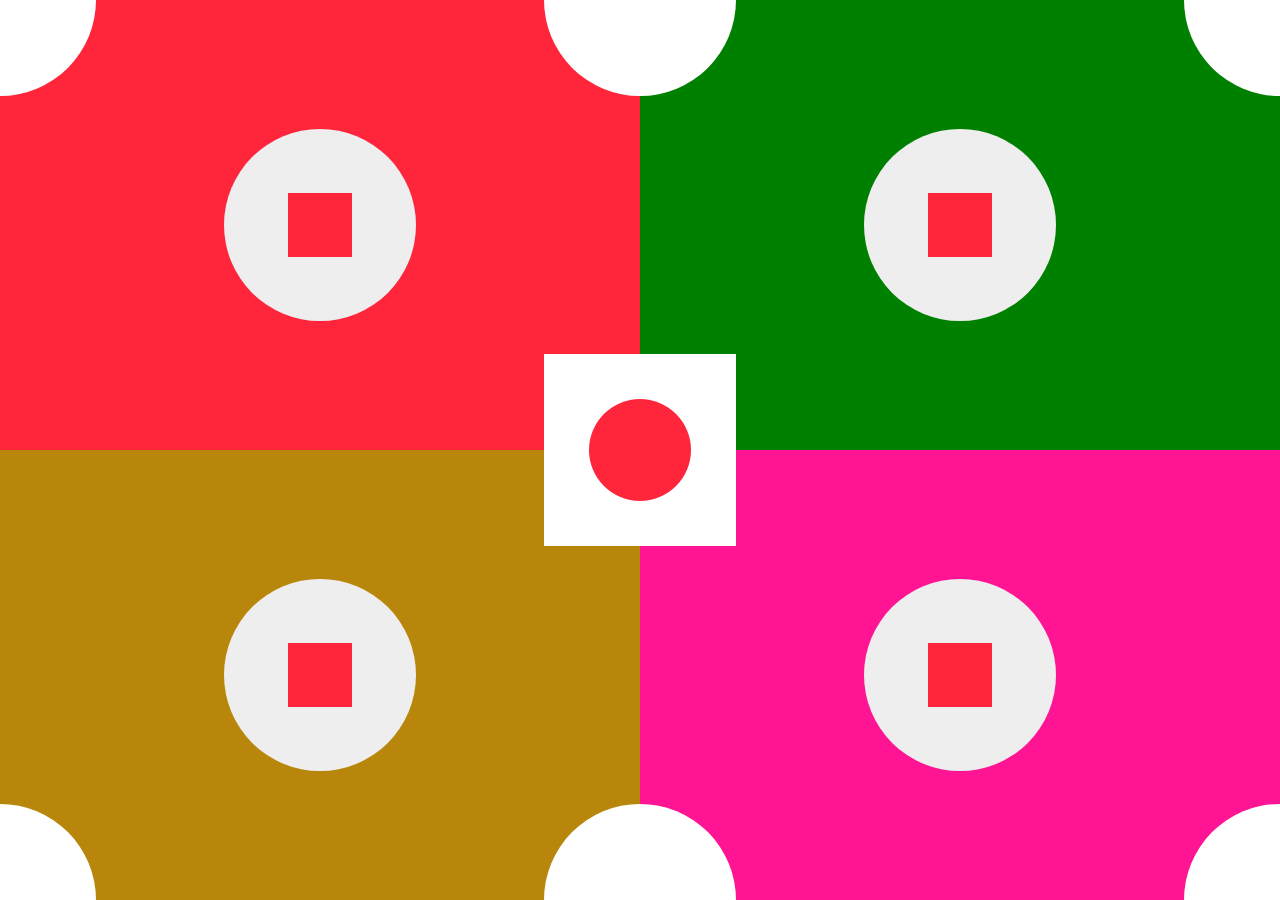
<file: case_01/index.html>
<!DOCTYPE html>
<html lang="en">
<head>
    <meta charset="UTF-8">
    <title>Title</title>

    <link rel="stylesheet" href="../assets/css/normalize.css">

    <style>
        section{
            width: 100vw;
            height: 100vh;
            position: absolute;
        }
        div{
            width: 50vw;
            height: 50vh;
            position: relative;
        }
        .d1{
            background-color: #ff253a;
        }
        section>.d1>div{
            width: 15vw;
            height: 15vw;
            border-radius: 100%;
            background: #eeeeee;
            position: absolute;
            top: 0;
            bottom: 0;
            right: 0;
            left: 0;
            margin: auto;
        }
        section>.d1>div>div{
            width: 5vw;
            height: 5vw;
            background: #ff253a;
            position: absolute;
            top: 0;
            bottom: 0;
            right: 0;
            left: 0;
            margin: auto;
        }

        .d2{
            background-color: green;
            position: absolute;
            right: 0;
            top: 0;
        }
        section>.d2>div{
            width: 15vw;
            height: 15vw;
            border-radius: 100%;
            background: #eeeeee;
            position: absolute;
            top: 0;
            bottom: 0;
            right: 0;
            left: 0;
            margin: auto;
        }
        section>.d2>div>div{
            width: 5vw;
            height: 5vw;
            background: #ff253a;
            position: absolute;
            top: 0;
            bottom: 0;
            right: 0;
            left: 0;
            margin: auto;
        }

        .d3{
            background-color: darkgoldenrod;
            position: absolute;
            bottom: 0;
        }
        section>.d3>div{
            width: 15vw;
            height: 15vw;
            border-radius: 100%;
            background: #eeeeee;
            position: absolute;
            top: 0;
            bottom: 0;
            right: 0;
            left: 0;
            margin: auto;
        }
        section>.d3>div>div{
            width: 5vw;
            height: 5vw;
            background: #ff253a;
            position: absolute;
            top: 0;
            bottom: 0;
            right: 0;
            left: 0;
            margin: auto;
        }

        .d4{
            background-color: deeppink;
            position: absolute;
            right: 0;
            bottom: 0;
        }
        section>.d4>div{
            width: 15vw;
            height: 15vw;
            border-radius: 100%;
            background: #eeeeee;
            position: absolute;
            top: 0;
            bottom: 0;
            right: 0;
            left: 0;
            margin: auto;
        }
        section>.d4>div>div{
            width: 5vw;
            height: 5vw;
            background: #ff253a;
            position: absolute;
            top: 0;
            bottom: 0;
            right: 0;
            left: 0;
            margin: auto;
        }

        /*section>div:nth-child(6){*/
        /*    width: 100px;*/
        /*    height: 100px;*/
        /*    border-radius: 100%;*/
        /*    background-color: blue;*/
        /*}*/

        .corner{
            width: 15vw;
            height: 15vw;
            background-color: white;
            position: absolute;
        }
        #corner1{
            border-radius: 100%;
            position: absolute;
            top: -7.5vw;
            left: -7.5vw;
        }
        #corner2{
            height: 7.5vw;
            width: 7.5vw;
            border-radius: 0 0 0 7.5vw;
            position: absolute;
            top: 0;
            right: 0;
        }
        #corner3{
            height: 7.5vw;
            border-radius: 0 7.5vw 0 0;
            position: absolute;
            bottom:  0;
            left: -7.5vw;
        }
        #corner4{
            position: absolute;
            height: 7.5vw;
            width: 7.5vw;
            border-radius: 7.5vw 0 0 0;
            bottom: 0;
            right: 0;
        }
        #corner5{
            height: 7.5vw;
            border-radius: 7.5vw 7.5vw 0 0;
            position: absolute;
            left: calc(50% - 15vw/2);
            bottom: 0;
        }
        #corner6{
            height: 7.5vw;
            border-radius: 0 0 7.5vw 7.5vw;
            position: absolute;
            left: calc(50% - 15vw/2);
            top: 0;
        }
        #middle{
            width: 15vw;
            height: 15vw;
            background-color: white;
            position: absolute;
            top: 0;
            bottom: 0;
            right: 0;
            left: 0;
            margin: auto;
        }
        #middle>div{
            width: 8vw;
            height: 8vw;
            position: absolute;
            background-color: #ff253a;
            border-radius: 100%;
            top: 0;
            bottom: 0;
            right: 0;
            left: 0;
            margin: auto;
        }

    </style>

</head>
<body>
<section>
    <div class="d1">
        <div>
            <div></div>
        </div>
    </div>

    <div class="d2">
        <div>
            <div></div>
        </div>
    </div>

    <div class="d3">
        <div>
            <div></div>
        </div>
    </div>

    <div class="d4">
        <div>
            <div></div>
        </div>
    </div>

    <div id="corner1" class="corner"></div>
    <div id="corner2" class="corner"></div>
    <div id="corner3" class="corner"></div>
    <div id="corner4" class="corner"></div>
    <div id="corner5" class="corner"></div>
    <div id="corner6" class="corner"></div>
    <div id="middle" >
        <div id="middleRound" ></div>
    </div>

</section>
</body>
</html>
</file>
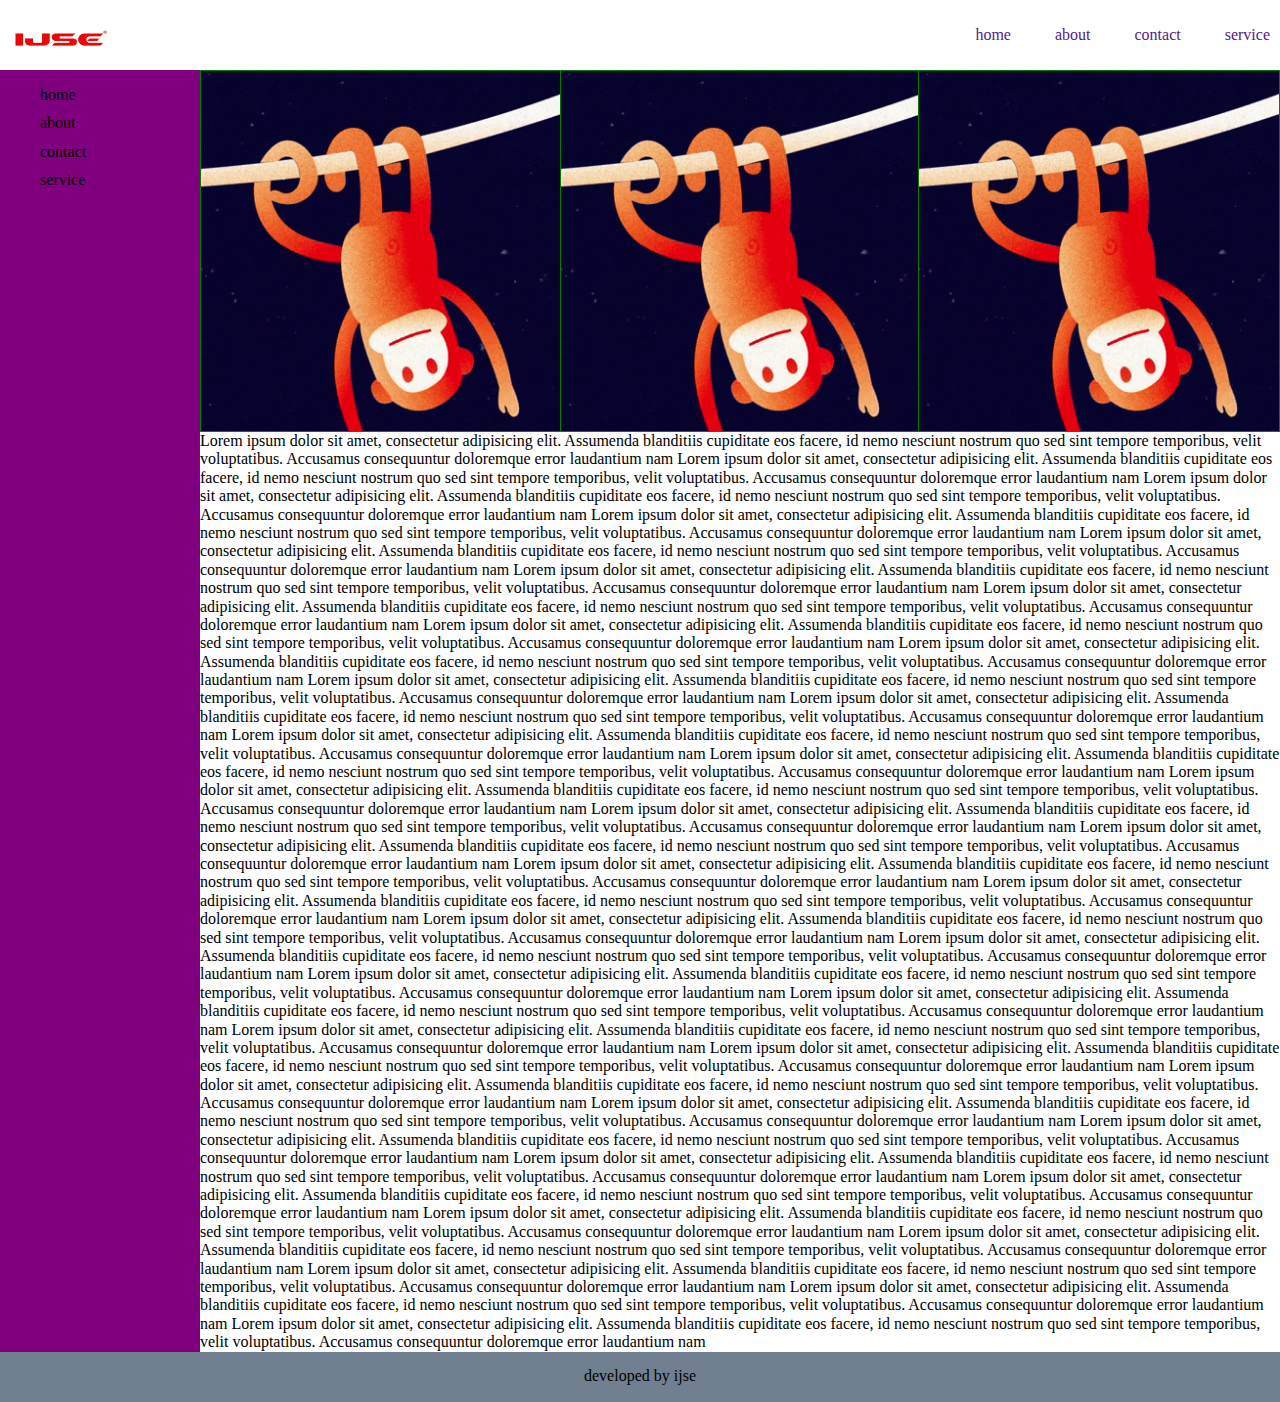
<file: case_02/index.html>
<!DOCTYPE html>
<html lang="en">
<head>
    <meta charset="UTF-8">
    <title>Title</title>

    <link rel="stylesheet" href="../assets/css/normalize.css">
    <link rel="stylesheet" href="style.css">
</head>
<body>
<header>
    <img src="../assets/images/ijse_logo_720.png" alt="" width="100px">
    <nav>
        <dl>
            <dd><a style="text-decoration: none" href="">home</a></dd>
            <dd><a style="text-decoration: none" href="">about</a></dd>
            <dd><a style="text-decoration: none" href="">contact</a></dd>
            <dd><a style="text-decoration: none" href="">service</a></dd>
        </dl>
    </nav>
</header>
<main>
    <aside>
        <nav>
            <dl>
                <dd>home</dd>
                <dd>about</dd>
                <dd>contact</dd>
                <dd>service</dd>
            </dl>
        </nav>
    </aside>
    <section>
        <div>
            <div></div>
            <div></div>
            <div></div>
        </div>
        <p>
            Lorem ipsum dolor sit amet, consectetur adipisicing elit. Assumenda blanditiis cupiditate eos facere, id nemo nesciunt nostrum quo sed sint tempore temporibus, velit voluptatibus. Accusamus consequuntur doloremque error laudantium nam
            Lorem ipsum dolor sit amet, consectetur adipisicing elit. Assumenda blanditiis cupiditate eos facere, id nemo nesciunt nostrum quo sed sint tempore temporibus, velit voluptatibus. Accusamus consequuntur doloremque error laudantium nam
            Lorem ipsum dolor sit amet, consectetur adipisicing elit. Assumenda blanditiis cupiditate eos facere, id nemo nesciunt nostrum quo sed sint tempore temporibus, velit voluptatibus. Accusamus consequuntur doloremque error laudantium nam
            Lorem ipsum dolor sit amet, consectetur adipisicing elit. Assumenda blanditiis cupiditate eos facere, id nemo nesciunt nostrum quo sed sint tempore temporibus, velit voluptatibus. Accusamus consequuntur doloremque error laudantium nam
            Lorem ipsum dolor sit amet, consectetur adipisicing elit. Assumenda blanditiis cupiditate eos facere, id nemo nesciunt nostrum quo sed sint tempore temporibus, velit voluptatibus. Accusamus consequuntur doloremque error laudantium nam
            Lorem ipsum dolor sit amet, consectetur adipisicing elit. Assumenda blanditiis cupiditate eos facere, id nemo nesciunt nostrum quo sed sint tempore temporibus, velit voluptatibus. Accusamus consequuntur doloremque error laudantium nam
            Lorem ipsum dolor sit amet, consectetur adipisicing elit. Assumenda blanditiis cupiditate eos facere, id nemo nesciunt nostrum quo sed sint tempore temporibus, velit voluptatibus. Accusamus consequuntur doloremque error laudantium nam
            Lorem ipsum dolor sit amet, consectetur adipisicing elit. Assumenda blanditiis cupiditate eos facere, id nemo nesciunt nostrum quo sed sint tempore temporibus, velit voluptatibus. Accusamus consequuntur doloremque error laudantium nam
            Lorem ipsum dolor sit amet, consectetur adipisicing elit. Assumenda blanditiis cupiditate eos facere, id nemo nesciunt nostrum quo sed sint tempore temporibus, velit voluptatibus. Accusamus consequuntur doloremque error laudantium nam
            Lorem ipsum dolor sit amet, consectetur adipisicing elit. Assumenda blanditiis cupiditate eos facere, id nemo nesciunt nostrum quo sed sint tempore temporibus, velit voluptatibus. Accusamus consequuntur doloremque error laudantium nam
            Lorem ipsum dolor sit amet, consectetur adipisicing elit. Assumenda blanditiis cupiditate eos facere, id nemo nesciunt nostrum quo sed sint tempore temporibus, velit voluptatibus. Accusamus consequuntur doloremque error laudantium nam
            Lorem ipsum dolor sit amet, consectetur adipisicing elit. Assumenda blanditiis cupiditate eos facere, id nemo nesciunt nostrum quo sed sint tempore temporibus, velit voluptatibus. Accusamus consequuntur doloremque error laudantium nam
            Lorem ipsum dolor sit amet, consectetur adipisicing elit. Assumenda blanditiis cupiditate eos facere, id nemo nesciunt nostrum quo sed sint tempore temporibus, velit voluptatibus. Accusamus consequuntur doloremque error laudantium nam
            Lorem ipsum dolor sit amet, consectetur adipisicing elit. Assumenda blanditiis cupiditate eos facere, id nemo nesciunt nostrum quo sed sint tempore temporibus, velit voluptatibus. Accusamus consequuntur doloremque error laudantium nam
            Lorem ipsum dolor sit amet, consectetur adipisicing elit. Assumenda blanditiis cupiditate eos facere, id nemo nesciunt nostrum quo sed sint tempore temporibus, velit voluptatibus. Accusamus consequuntur doloremque error laudantium nam
            Lorem ipsum dolor sit amet, consectetur adipisicing elit. Assumenda blanditiis cupiditate eos facere, id nemo nesciunt nostrum quo sed sint tempore temporibus, velit voluptatibus. Accusamus consequuntur doloremque error laudantium nam
            Lorem ipsum dolor sit amet, consectetur adipisicing elit. Assumenda blanditiis cupiditate eos facere, id nemo nesciunt nostrum quo sed sint tempore temporibus, velit voluptatibus. Accusamus consequuntur doloremque error laudantium nam
            Lorem ipsum dolor sit amet, consectetur adipisicing elit. Assumenda blanditiis cupiditate eos facere, id nemo nesciunt nostrum quo sed sint tempore temporibus, velit voluptatibus. Accusamus consequuntur doloremque error laudantium nam
            Lorem ipsum dolor sit amet, consectetur adipisicing elit. Assumenda blanditiis cupiditate eos facere, id nemo nesciunt nostrum quo sed sint tempore temporibus, velit voluptatibus. Accusamus consequuntur doloremque error laudantium nam
            Lorem ipsum dolor sit amet, consectetur adipisicing elit. Assumenda blanditiis cupiditate eos facere, id nemo nesciunt nostrum quo sed sint tempore temporibus, velit voluptatibus. Accusamus consequuntur doloremque error laudantium nam
            Lorem ipsum dolor sit amet, consectetur adipisicing elit. Assumenda blanditiis cupiditate eos facere, id nemo nesciunt nostrum quo sed sint tempore temporibus, velit voluptatibus. Accusamus consequuntur doloremque error laudantium nam
            Lorem ipsum dolor sit amet, consectetur adipisicing elit. Assumenda blanditiis cupiditate eos facere, id nemo nesciunt nostrum quo sed sint tempore temporibus, velit voluptatibus. Accusamus consequuntur doloremque error laudantium nam
            Lorem ipsum dolor sit amet, consectetur adipisicing elit. Assumenda blanditiis cupiditate eos facere, id nemo nesciunt nostrum quo sed sint tempore temporibus, velit voluptatibus. Accusamus consequuntur doloremque error laudantium nam
            Lorem ipsum dolor sit amet, consectetur adipisicing elit. Assumenda blanditiis cupiditate eos facere, id nemo nesciunt nostrum quo sed sint tempore temporibus, velit voluptatibus. Accusamus consequuntur doloremque error laudantium nam
            Lorem ipsum dolor sit amet, consectetur adipisicing elit. Assumenda blanditiis cupiditate eos facere, id nemo nesciunt nostrum quo sed sint tempore temporibus, velit voluptatibus. Accusamus consequuntur doloremque error laudantium nam
            Lorem ipsum dolor sit amet, consectetur adipisicing elit. Assumenda blanditiis cupiditate eos facere, id nemo nesciunt nostrum quo sed sint tempore temporibus, velit voluptatibus. Accusamus consequuntur doloremque error laudantium nam
            Lorem ipsum dolor sit amet, consectetur adipisicing elit. Assumenda blanditiis cupiditate eos facere, id nemo nesciunt nostrum quo sed sint tempore temporibus, velit voluptatibus. Accusamus consequuntur doloremque error laudantium nam
            Lorem ipsum dolor sit amet, consectetur adipisicing elit. Assumenda blanditiis cupiditate eos facere, id nemo nesciunt nostrum quo sed sint tempore temporibus, velit voluptatibus. Accusamus consequuntur doloremque error laudantium nam
            Lorem ipsum dolor sit amet, consectetur adipisicing elit. Assumenda blanditiis cupiditate eos facere, id nemo nesciunt nostrum quo sed sint tempore temporibus, velit voluptatibus. Accusamus consequuntur doloremque error laudantium nam
            Lorem ipsum dolor sit amet, consectetur adipisicing elit. Assumenda blanditiis cupiditate eos facere, id nemo nesciunt nostrum quo sed sint tempore temporibus, velit voluptatibus. Accusamus consequuntur doloremque error laudantium nam
            Lorem ipsum dolor sit amet, consectetur adipisicing elit. Assumenda blanditiis cupiditate eos facere, id nemo nesciunt nostrum quo sed sint tempore temporibus, velit voluptatibus. Accusamus consequuntur doloremque error laudantium nam
            Lorem ipsum dolor sit amet, consectetur adipisicing elit. Assumenda blanditiis cupiditate eos facere, id nemo nesciunt nostrum quo sed sint tempore temporibus, velit voluptatibus. Accusamus consequuntur doloremque error laudantium nam
            Lorem ipsum dolor sit amet, consectetur adipisicing elit. Assumenda blanditiis cupiditate eos facere, id nemo nesciunt nostrum quo sed sint tempore temporibus, velit voluptatibus. Accusamus consequuntur doloremque error laudantium nam
            Lorem ipsum dolor sit amet, consectetur adipisicing elit. Assumenda blanditiis cupiditate eos facere, id nemo nesciunt nostrum quo sed sint tempore temporibus, velit voluptatibus. Accusamus consequuntur doloremque error laudantium nam
        </p>
    </section>
</main>
<footer>
    <span>developed by ijse</span>
</footer>
</body>
</html>
</file>
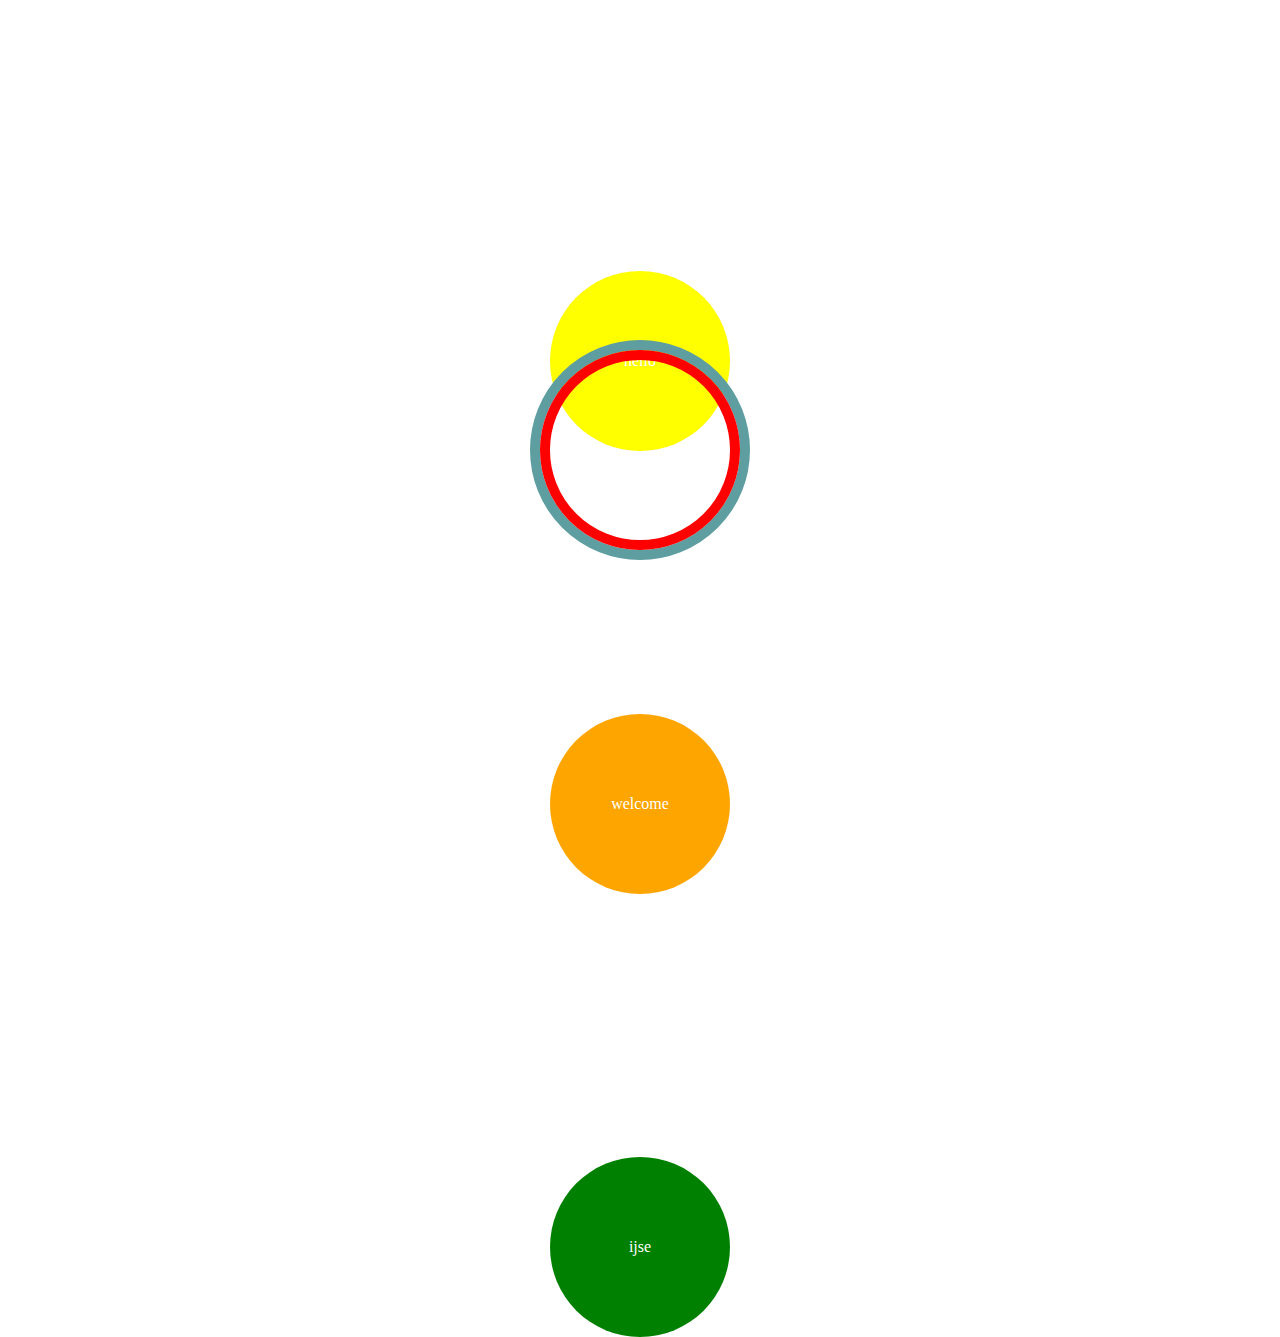
<file: case_03/index.html>
<!DOCTYPE html>
<html lang="en">
<head>
    <meta charset="UTF-8">
    <title>Title</title>
    <style>


        .div1{
            width: 200px;
            height: 200px;
            border-radius: 100%;
            border: 10px solid cadetblue;
            position: fixed;
            top: 0;
            bottom: 0;
            left: 0;
            right: 0;
            margin: auto;
            z-index: 8888;
        }
        .div1>div{
            width: calc(100% - 20px);
            aspect-ratio:1/1;
            border-radius: 100%;
            border: 10px solid red;
            position: absolute;
            top: 0;
            bottom: 0;
            left: 0;
            right: 0;
            margin: auto;
        }
        section{
            position: absolute;
            width: fit-content;
            right: 0;
            left: 0;
            margin: auto;
        }
        section>div{
            width: 180px;
            aspect-ratio:1/1;
            background: orange;
            border-radius: 100%;
            margin-top: 263px;
            position: relative;
        }
        section>div:first-child{
            background: yellow;
        }
        section>div:nth-child(2){
            background: orange;
        }
        section>div:last-child{
            background: green;
        }
        section>div>span{
            position: absolute;
            color: white;
            width: fit-content;
            height: fit-content;
            top: 0;
            bottom: 0;
            left: 0;
            right: 0;
            margin: auto;
            text-align: center;
        }
    </style>
</head>
<body>
<div id="main">
    <div class="div1">
        <div></div>
    </div>
    <section>
        <div>
            <span>hello</span>
        </div>
        <div>
            <span>welcome</span>
        </div>
        <div>
            <span>ijse</span>
        </div>
    </section>
</div>
</body>
</html>
</file>
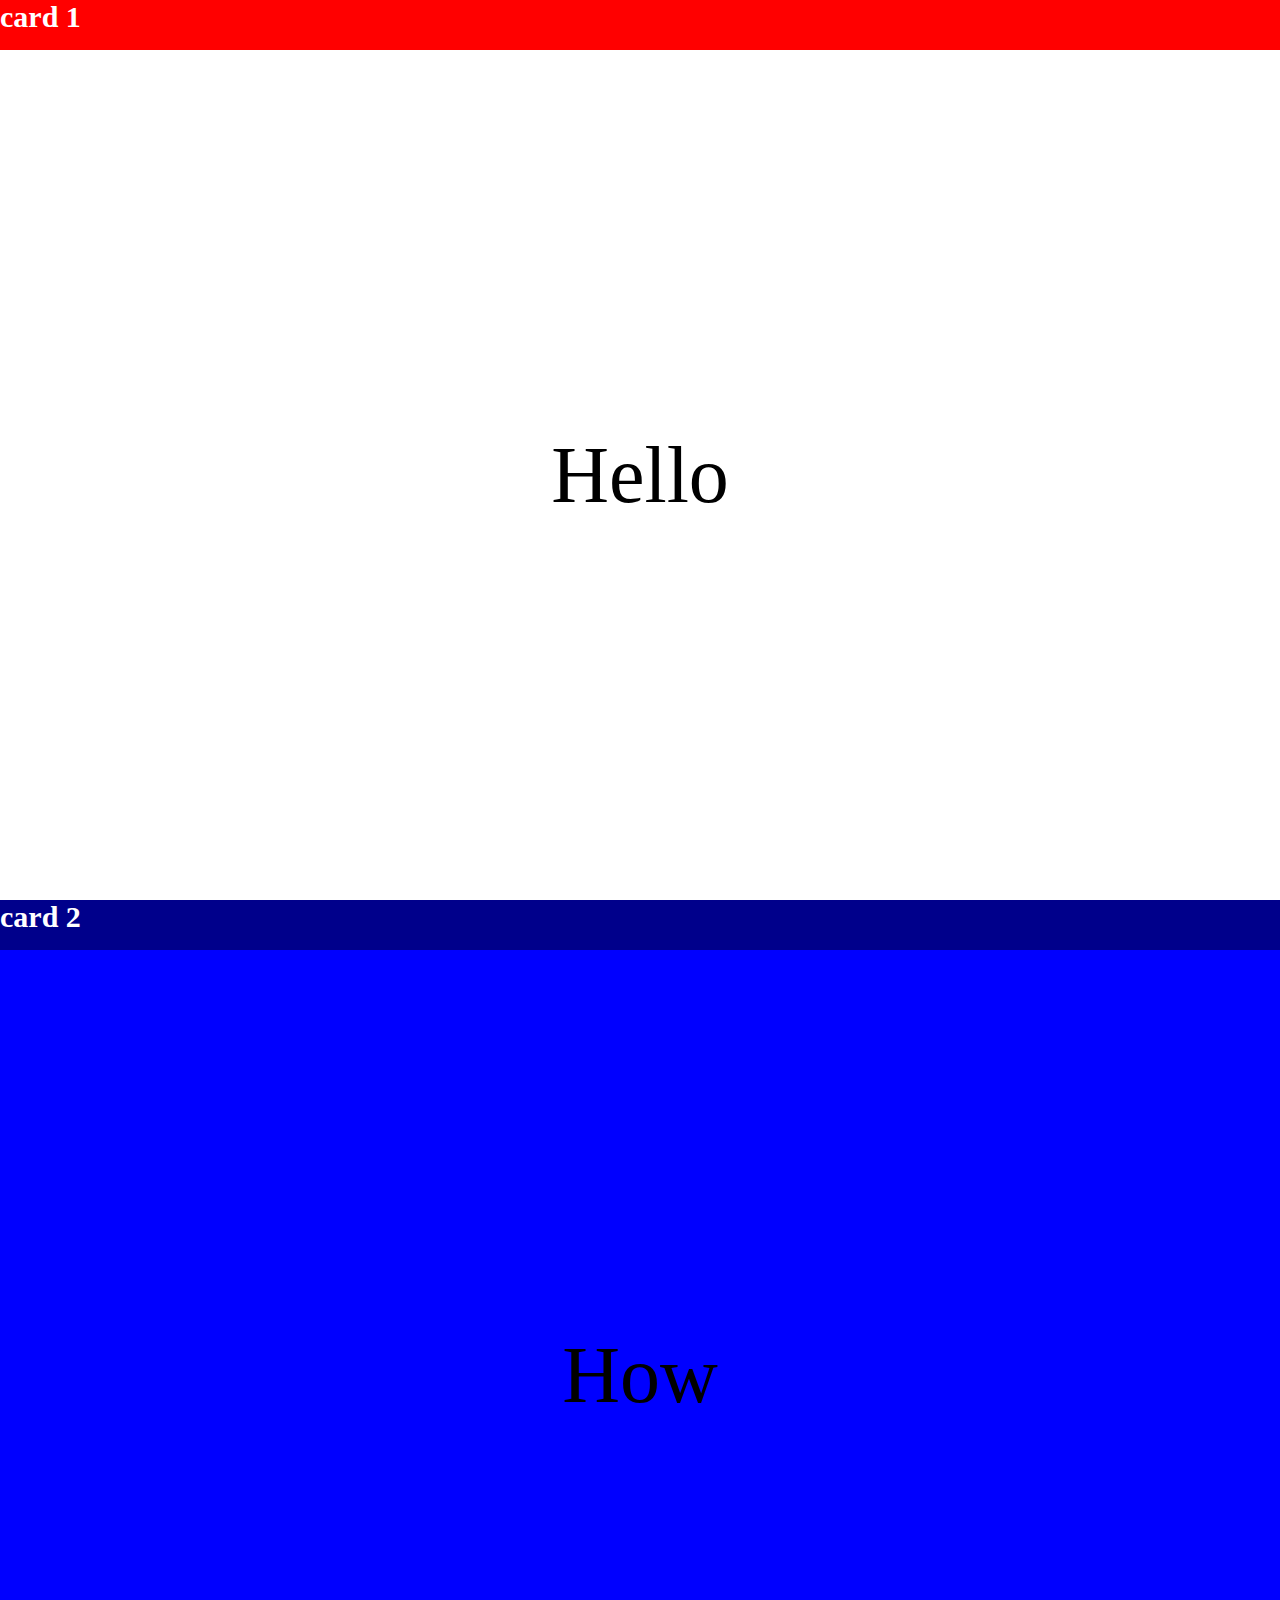
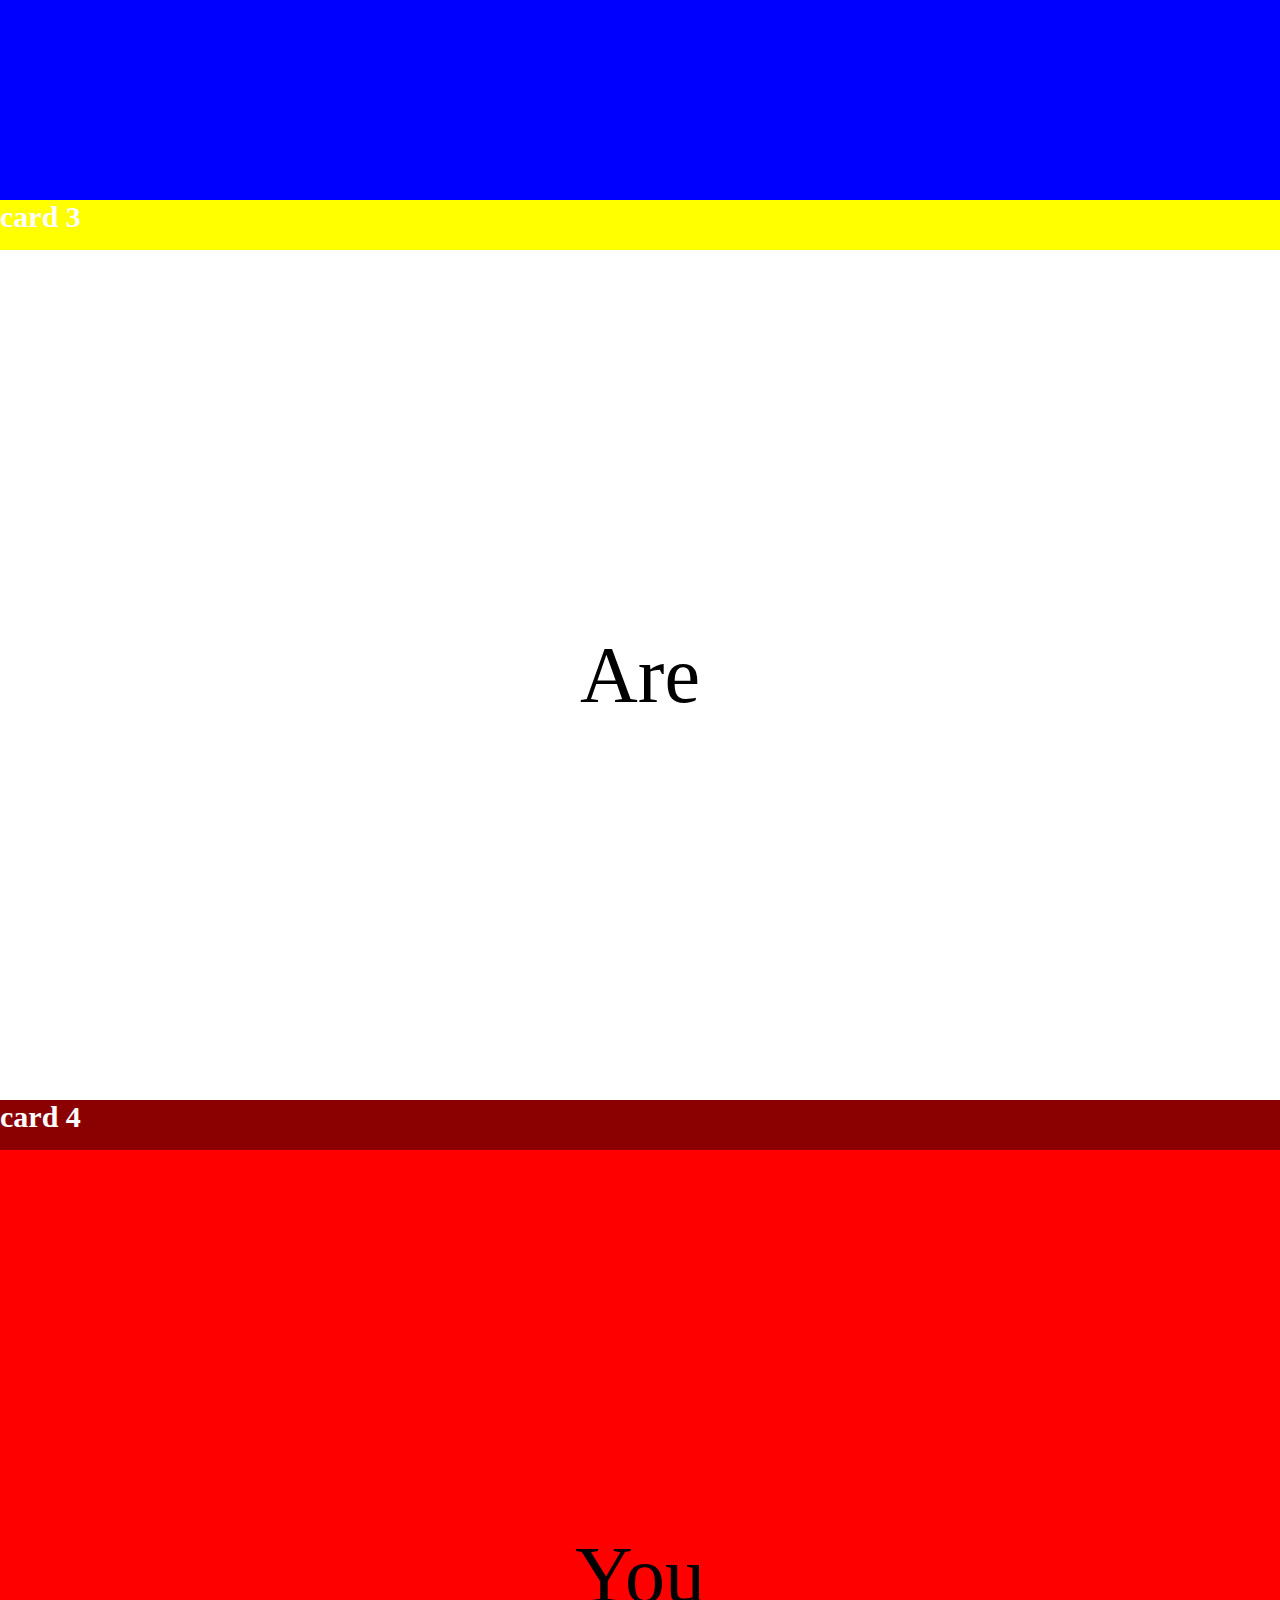
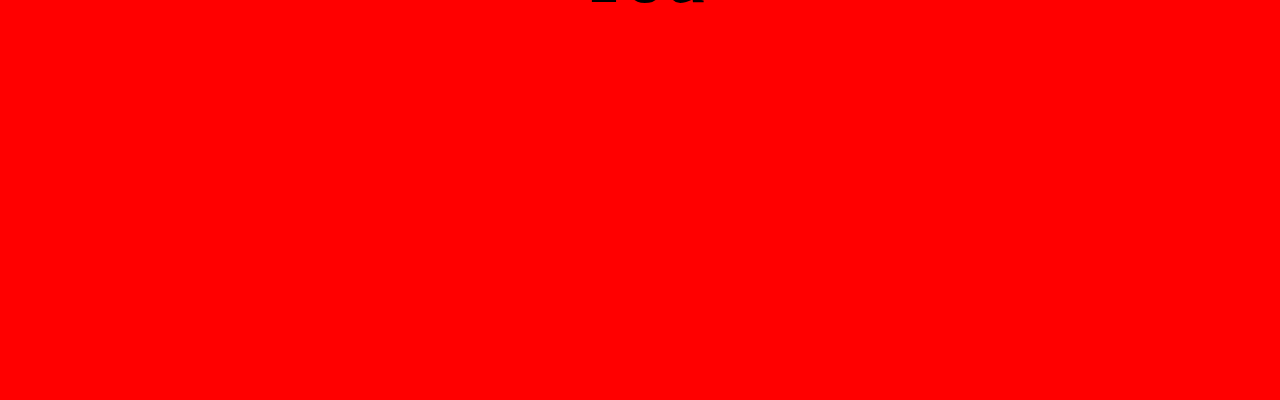
<file: case_04/index.html>
<!DOCTYPE html>
<html lang="en">
<head>
    <meta charset="UTF-8">
    <title>Title</title>

    <link rel="stylesheet" href="../assets/css/normalize.css">

    <style>
        section>div:first-child{
            position: sticky;
            top: 0;
            z-index: 9999;
        }
        section>div:first-child{
            background-color: #ff253a;
            height: 50px;
        }

        section>div:first-child>span{
            width: fit-content;
            position: absolute;
            top: 0;
            bottom: 0;
            margin: auto;
            font-size: 30px;
            color: white;
            font-weight: bolder;
        }
        section>div:nth-child(2){
            height: calc(100vh - 50px);
            position: relative;
        }
        section>div:nth-child(2)>span{
            width: fit-content;
            height: fit-content;
            position: absolute;
            top: 0;
            bottom: 0;
            right: 0;
            left: 0;
            margin: auto;
            font-size: 80px;
        }
        section:first-child>div:first-child{
            background-color: red;
        }
        section:nth-child(2)>div:first-child{
            background-color: darkblue;
        }
        section:nth-child(2)>div:nth-child(2){
            background-color: blue;
        }
        section:nth-child(3)>div:first-child{
            background-color: yellow;
        }
        section:nth-child(3)>div:nth-child(2){
            background-color: white;
        }
        section:nth-child(4)>div:first-child{
            background-color: darkred;
        }
        section:nth-child(4)>div:nth-child(2){
            background-color: red;
        }
    </style>
</head>
<body>
    <section>
        <div><span>card 1</span></div>
        <div><span>Hello</span></div>
    </section>
    <section>
        <div><span>card 2</span></div>
        <div><span>How</span></div>
    </section>
    <section>
        <div><span>card 3</span></div>
        <div><span>Are</span></div>
    </section>
    <section>
        <div><span>card 4</span></div>
        <div><span>You</span></div>
    </section>
</body>
</html>
</file>
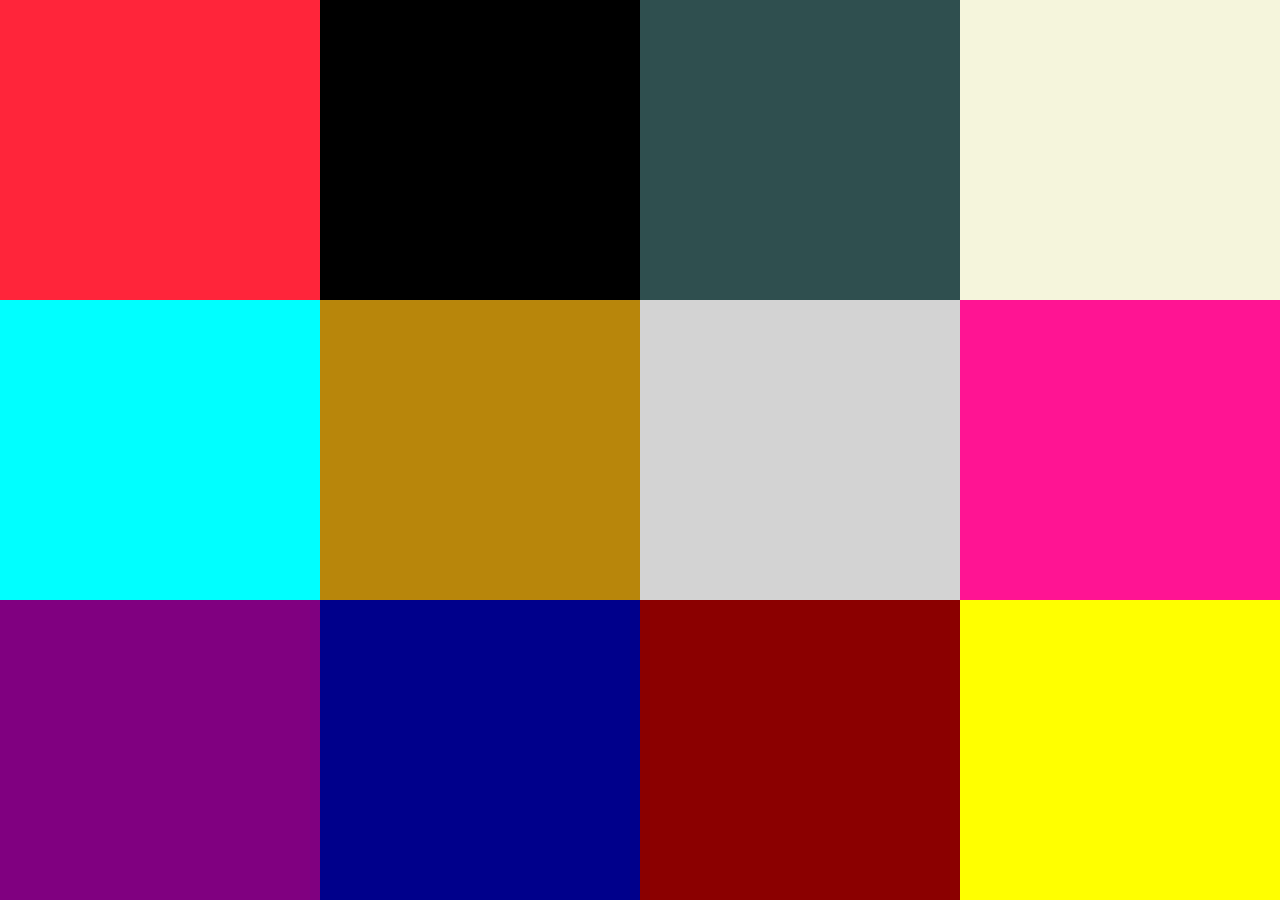
<file: case_05/index.html>
<!DOCTYPE html>
<html lang="en">
<head>
    <meta charset="UTF-8">
    <title>Title</title>
    <style>
       body>div{
           width: 100vw;
           height: 100vh;
           display: grid;
           grid-template-rows: repeat(3, 1fr);
           grid-template-columns: repeat(4, 1fr);
       }

        body>div>div:first-child{
            background-color: #ff253a;
        }
       body>div>div:nth-child(2){
           background-color: black;
       }
       body>div>div:nth-child(3){
           background-color: darkslategrey;
       }
       body>div>div:nth-child(4){
           background-color: beige;
       }
       body>div>div:nth-child(5){
           background-color: aqua;
       }
       body>div>div:nth-child(6){
           background-color: darkgoldenrod;
       }
       body>div>div:nth-child(7){
           background-color: lightgray;
       }
       body>div>div:nth-child(8){
           background-color: deeppink;
       }
       body>div>div:nth-child(9){
           background-color: purple;
       }
       body>div>div:nth-child(10){
           background-color: darkblue;
       }
       body>div>div:nth-child(11){
           background-color: darkred;
       }
       body>div>div:nth-child(12){
           background-color: yellow;
       }
    </style>
    <link rel="stylesheet" href="../assets/css/normalize.css">
</head>
<body>
    <div>
        <div></div>
        <div></div>
        <div></div>

        <div></div>
        <div></div>
        <div></div>

        <div></div>
        <div></div>
        <div></div>

        <div></div>
        <div></div>
        <div></div>
    </div>
</body>
</html>
</file>
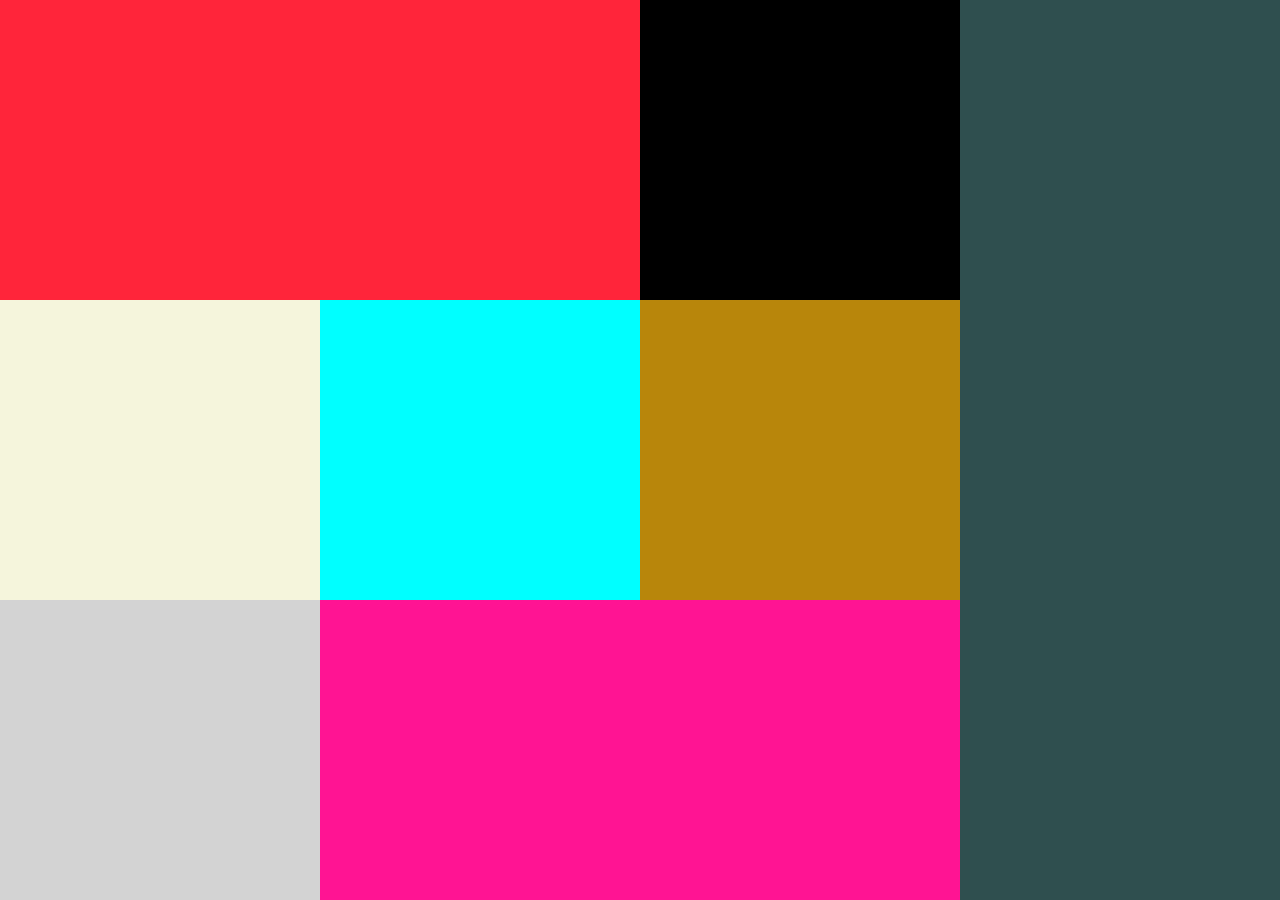
<file: case_06/index.html>
<!DOCTYPE html>
<html lang="en">
<head>
    <meta charset="UTF-8">
    <title>Title</title>
    <style>
        body>div{
            width: 100vw;
            height: 100vh;
            display: grid;
            grid-template-rows: repeat(3, 1fr);
            grid-template-columns: repeat(4, 1fr);
        }

        body>div>div:first-child{
            grid-column: 1/3;
            background-color: #ff253a;
        }
        body>div>div:nth-child(2){
            background-color: black;
        }
        body>div>div:nth-child(3){
            grid-column: 4/5;
            grid-row: 1/4;
            background-color: darkslategrey;
        }
        body>div>div:nth-child(4){
            background-color: beige;
        }
        body>div>div:nth-child(5){
            background-color: aqua;
        }
        body>div>div:nth-child(6){
            background-color: darkgoldenrod;
        }
        body>div>div:nth-child(7){
            background-color: lightgray;
        }
        body>div>div:nth-child(8){
            grid-column: 2/4;
            background-color: deeppink;
        }

    </style>
    <link rel="stylesheet" href="../assets/css/normalize.css">
</head>
<body>
<div>
    <div></div>
    <div></div>
    <div></div>

    <div></div>
    <div></div>
    <div></div>

    <div></div>
    <div></div>

</div>
</body>
</html>
</file>
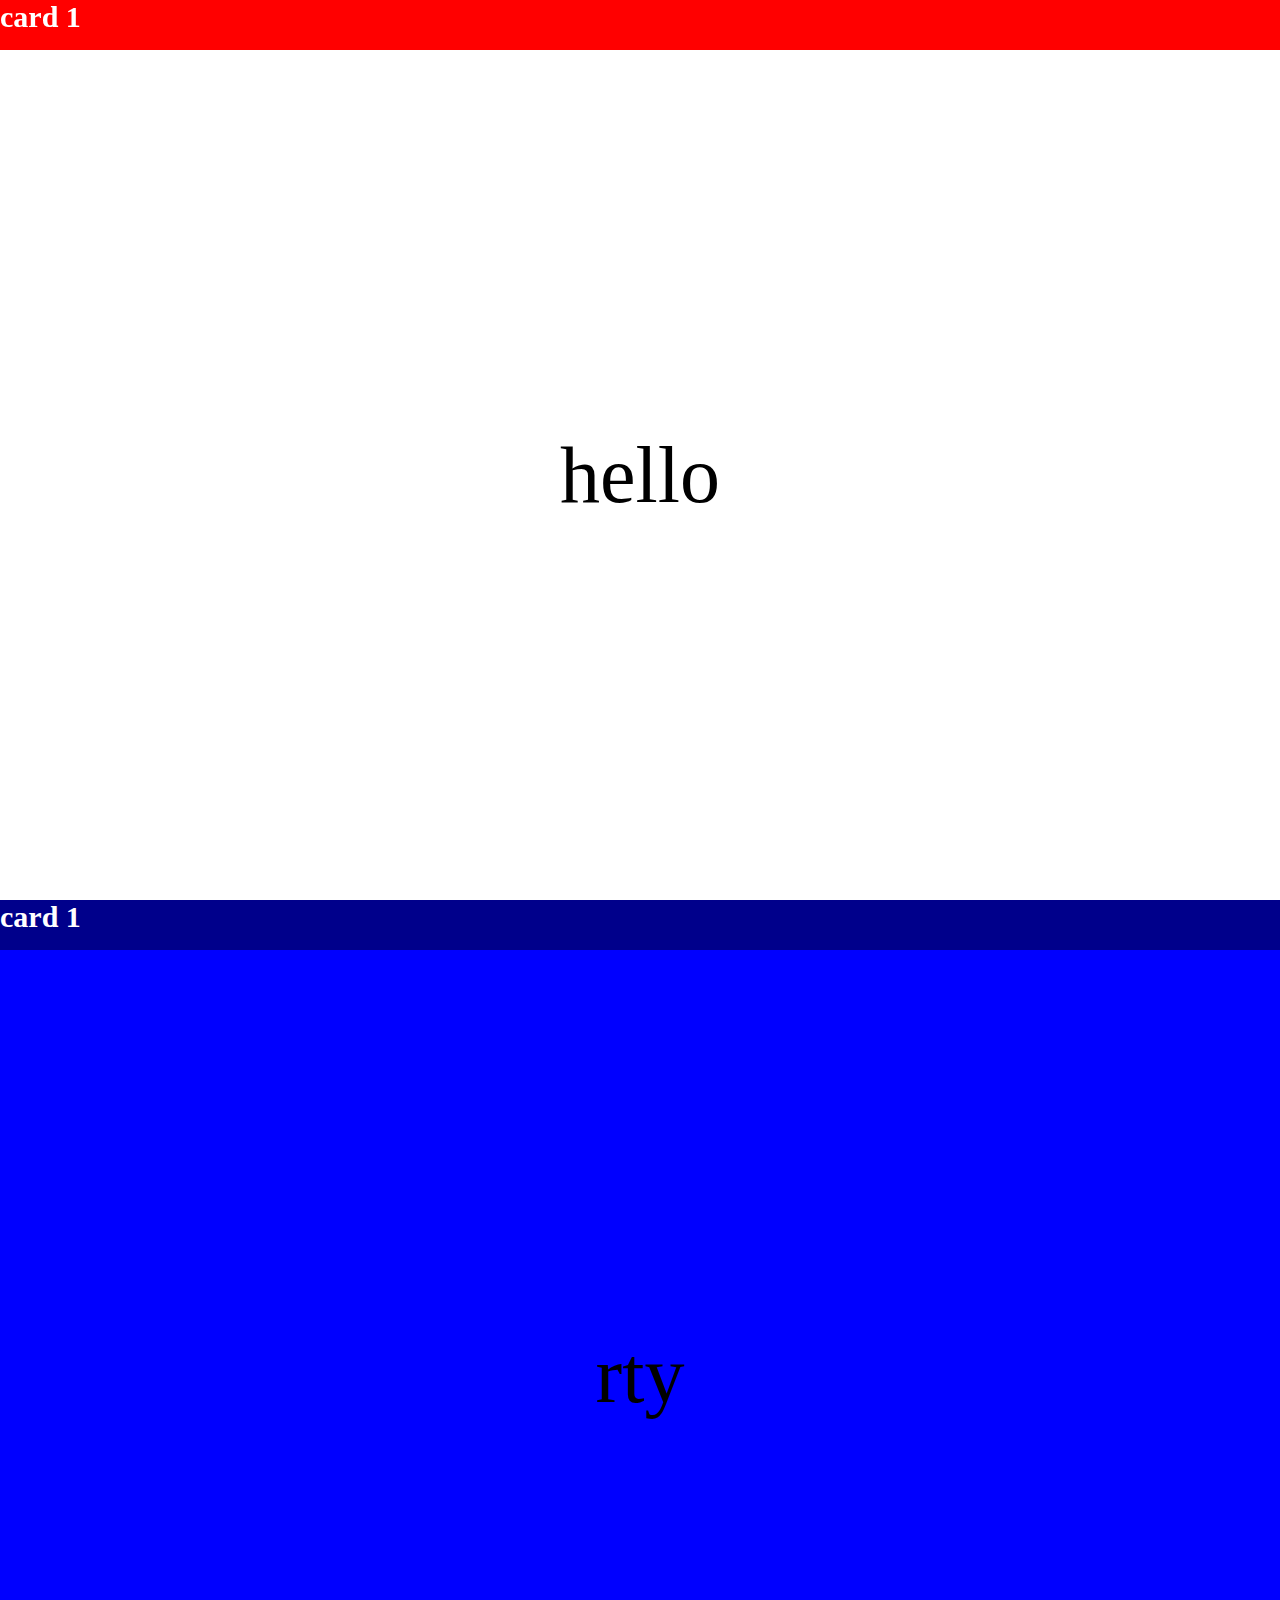
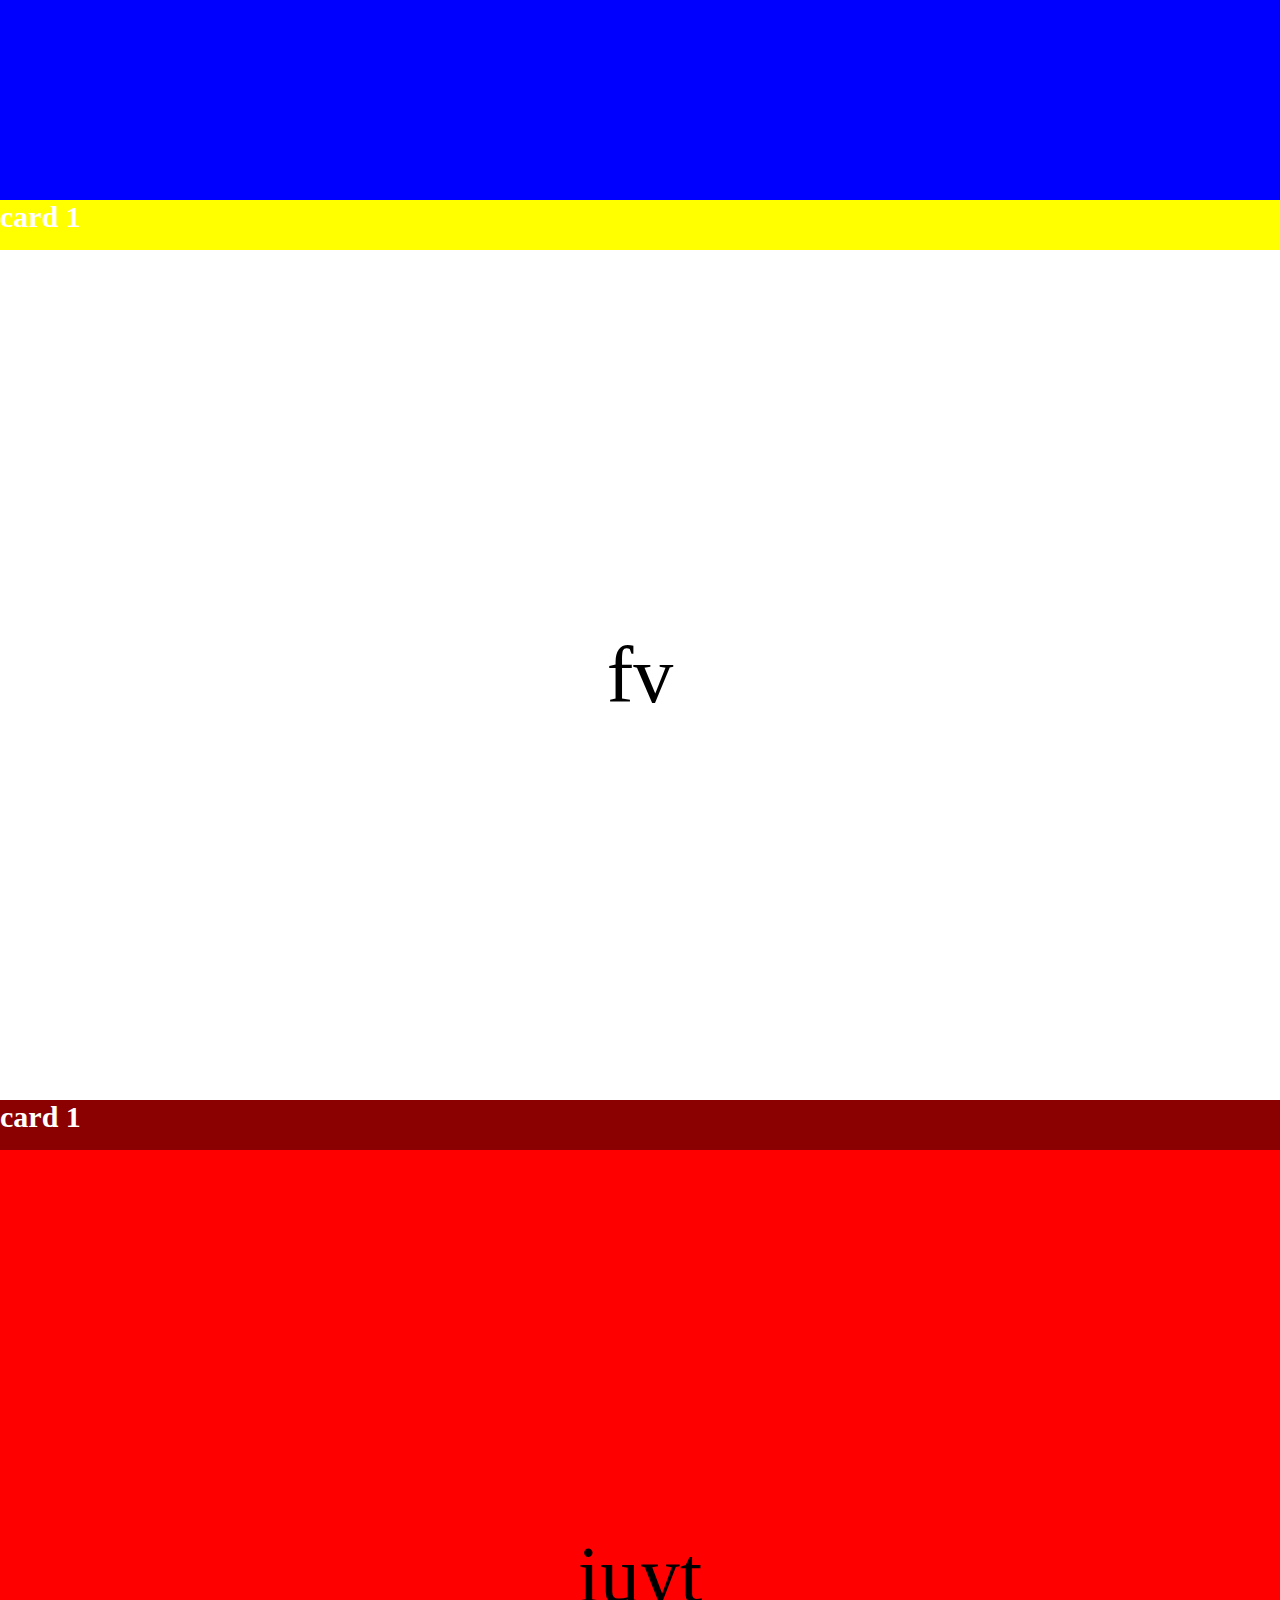
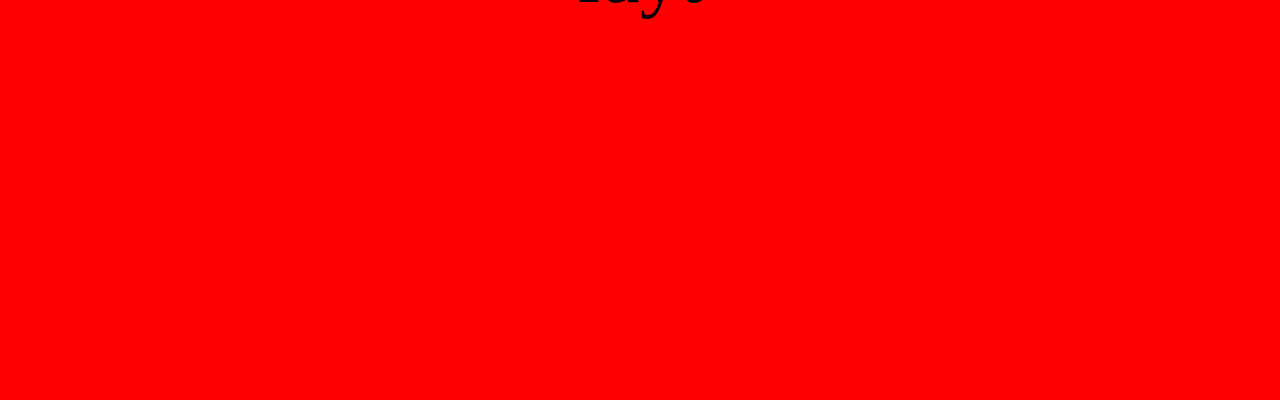
<file: case_04.html>
<!DOCTYPE html>
<html lang="en">
<head>
    <meta charset="UTF-8">
    <title>Title</title>

    <link rel="stylesheet" href="assets/css/normalize.css">

    <style>
        section{
            top: 0;
            position: sticky;
        }
        section>div:first-child{
            background-color: #ff253a;
            height: 50px;
        }
        section>div:first-child>span{
            width: fit-content;
            position: absolute;
            top: 0;
            bottom: 0;
            margin: auto;
            font-size: 30px;
            color: white;
            font-weight: bolder;
        }
        section>div:nth-child(2){
            height: calc(100vh - 50px);
            position: relative;
        }
        section>div:nth-child(2)>span{
            width: fit-content;
            height: fit-content;
            position: absolute;
            top: 0;
            bottom: 0;
            right: 0;
            left: 0;
            margin: auto;
            font-size: 80px;
        }
        section:first-child>div:first-child{
            background-color: red;
        }
        section:nth-child(2)>div:first-child{
            background-color: darkblue;
        }
        section:nth-child(2)>div:nth-child(2){
            background-color: blue;
        }
        section:nth-child(3)>div:first-child{
            background-color: yellow;
        }
        section:nth-child(3)>div:nth-child(2){
            background-color: white;
        }
        section:nth-child(4)>div:first-child{
            background-color: darkred;
        }
        section:nth-child(4)>div:nth-child(2){
            background-color: red;
        }
    </style>
</head>
<body>
    <section>
        <div><span>card 1</span></div>
        <div><span>hello</span></div>
    </section>
    <section>
        <div><span>card 1</span></div>
        <div><span>rty</span></div>
    </section>
    <section>
        <div><span>card 1</span></div>
        <div><span>fv</span></div>
    </section>
    <section>
        <div><span>card 1</span></div>
        <div><span>iuyt</span></div>
    </section>
</body>
</html>
</file>
<file: case_02/style.css>
header{
    position: relative;
    padding: 10px;
    height: 50px;
}
header>nav>dl>dd{
    display: inline;
}
header>img{
    position: absolute;
    top: 30px;
}
header>nav{
    position: absolute;
    width: fit-content;
    right: 0;
    right: 10px;
}
main{
    position: relative;
}
main>aside{
    background-color: purple;
    position: absolute;
    top: 0;
    bottom: 0;
    width: 200px;
}
main>section{
    margin-left : 200px;
    /*position: absolute;*/
    /*left: 200px;*/
}
main>section>p{
    margin: 0;
}
main>aside>nav>dl>dd{
    margin-bottom: 10px;
}
main>section>div{
    position: relative;
}
main>section>div>div:nth-child(2){
    position: absolute;
    right: 0;
    top: 0;
    left: calc(100%/3);
}
main>section>div>div:last-child{
    position: absolute;
    right: 0;
    top: 0;
}
main>section>div>div{
    background-image: url("../assets/images/giphy.gif");
    background-size: cover;
    background-position: center;
    width: calc(100% / 3);
    aspect-ratio:1/1;
    border: 1px solid green;
    /*display: inline-block;*/
    /*margin-right: -6px;*/
}
footer{
    background: slategrey;
    height: 50px;
    position: relative;
}
footer>span{
    position: absolute;
    top: 0;
    right: 0;
    bottom: 0;
    left: 0;
    margin: auto;
    display: block;
    width: fit-content;
    height: fit-content;
}
</file>
